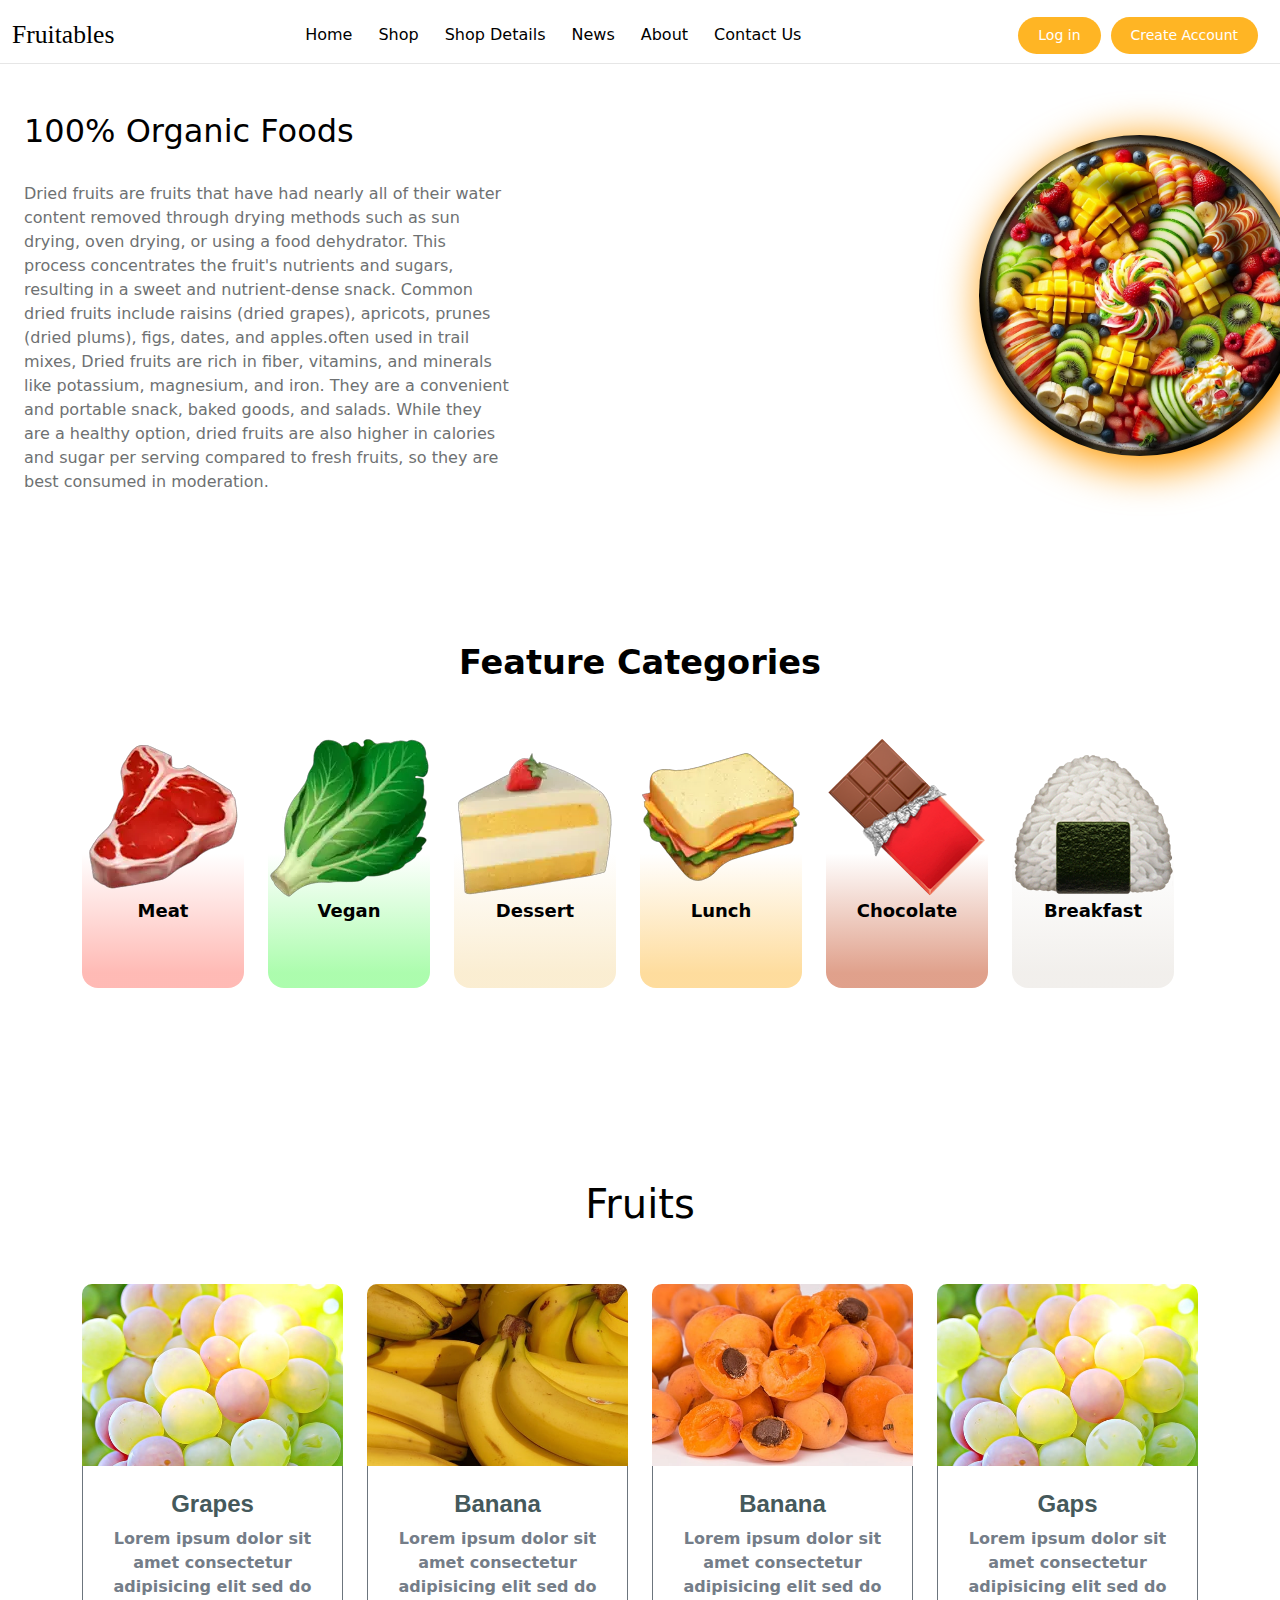
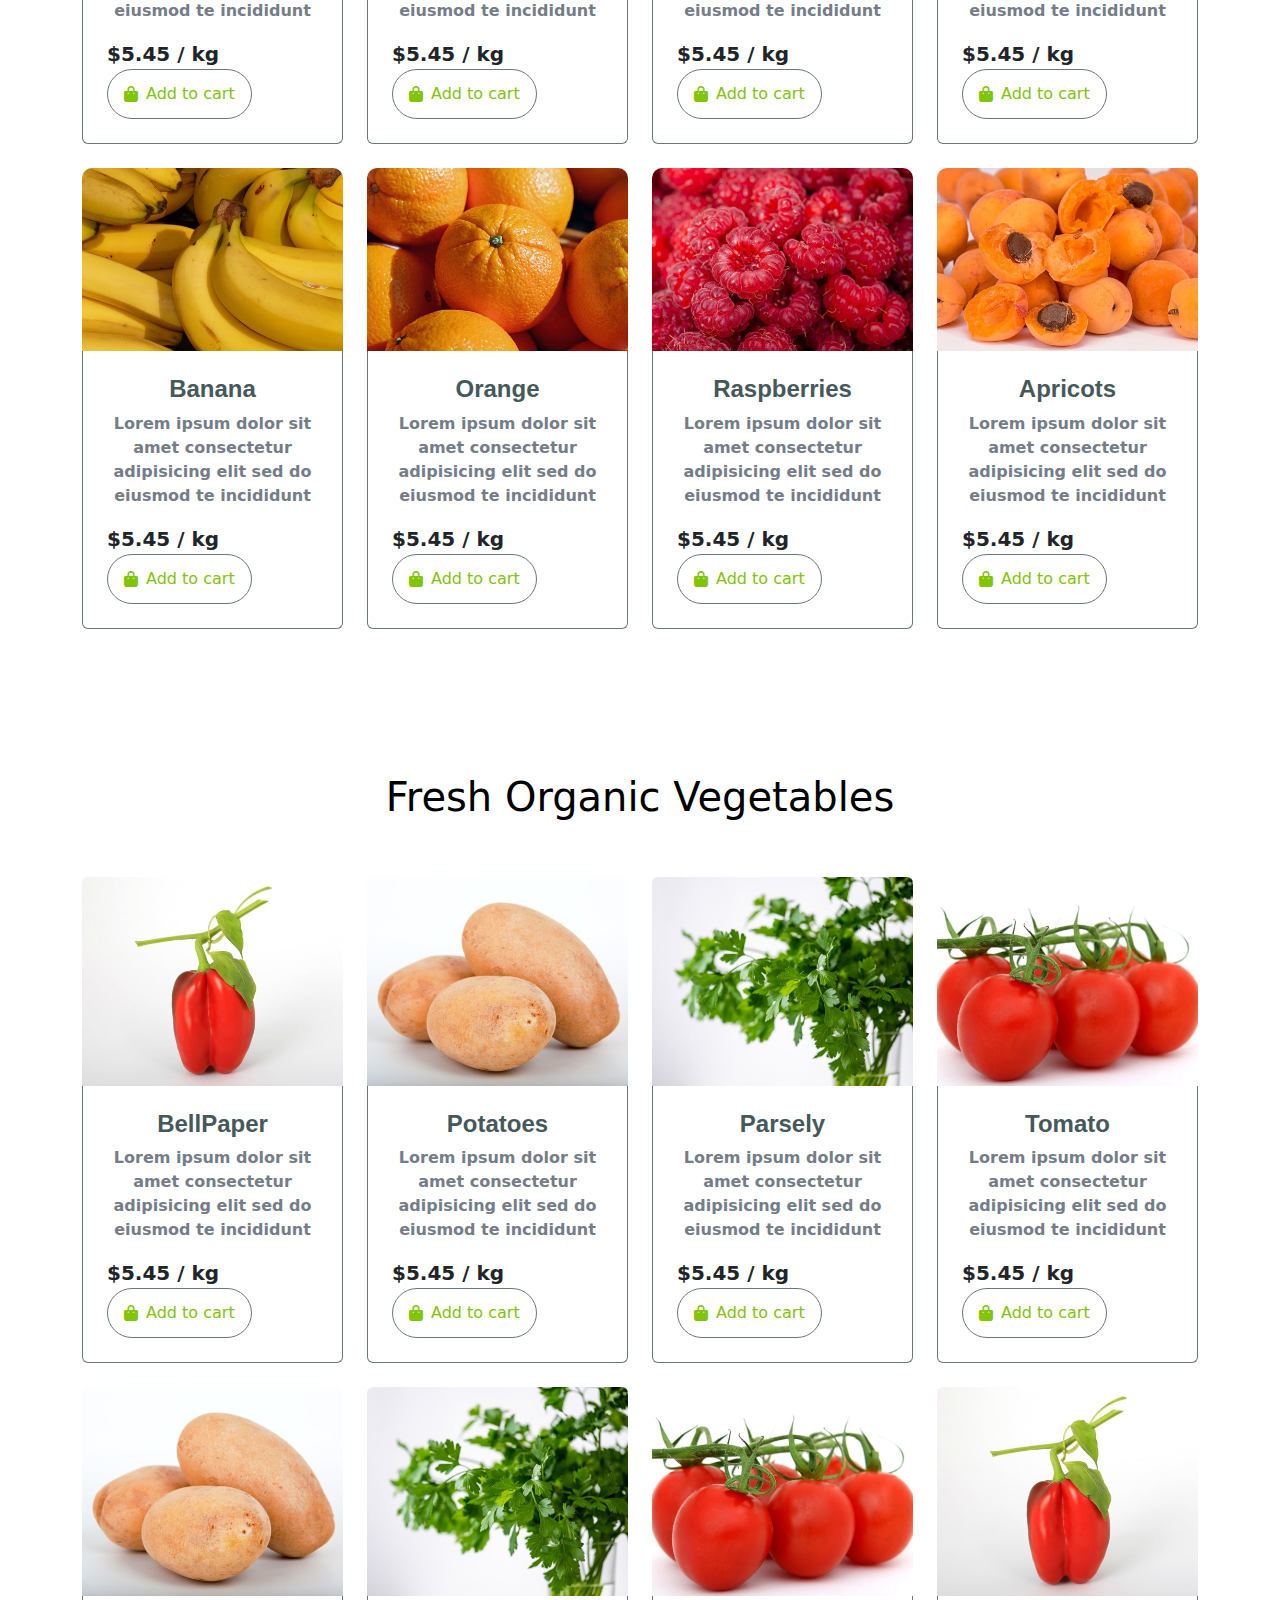
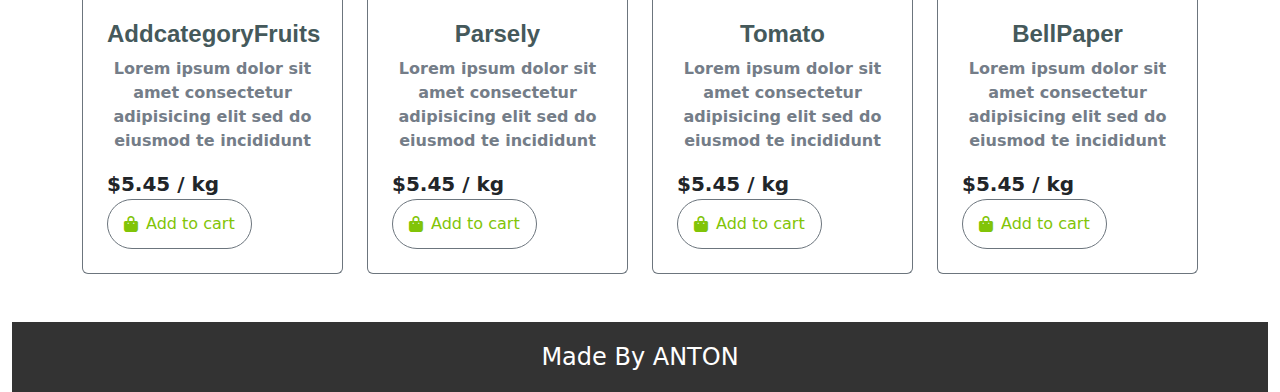
<file: index.html>
<!DOCTYPE html>
<html lang="en">
<head>
    <meta charset="UTF-8">
    <meta name="viewport" content="width=device-width, initial-scale=1.0">
    <link rel="stylesheet" href="CSS/all.min.css">
    <link rel="stylesheet" href="CSS/bootstrap.min.css">
    <link rel="stylesheet" href="CSS/base.css">
    <title>E-commerce</title>
</head>
<body>
        <div id="wrapper">
            <!-- Start Header -->
                <div class="header relative">
                        <nav class="navbar navbar-expand-lg">
                            <div class="container-fluid">
                            <a class="navbar-brand me-auto" href="#">Fruitables</a>
                            <button class="navbar-toggler" type="button" data-bs-toggle="offcanvas" data-bs-target="#offcanvasNavbar" aria-controls="offcanvasNavbar" aria-label="Toggle navigation">
                                <i class="fa-solid fa-bars"></i>
                            </button>
                            <div class="offcanvas offcanvas-end" tabindex="-1" id="offcanvasNavbar" aria-labelledby="offcanvasNavbarLabel">
                                <div class="offcanvas-header">
                                <h5 class="offcanvas-title" id="offcanvasNavbarLabel">Fruitables</h5>
                                </div>
                                <div class="offcanvas-body">
                                <ul class="navbar-nav justify-content-center flex-grow-1 pe-3">
                                    <li class="nav-item">
                                    <a class="nav-link" aria-current="page" href="#">Home</a>
                                    </li>
                                    <li class="nav-item">
                                    <a class="nav-link" href="#">Shop</a>
                                    </li>
                                    <li class="nav-item">
                                    <a class="nav-link" href="#">Shop Details</a>
                                    </li>
                                    <li class="nav-item">
                                    <a class="nav-link" href="#">News</a>
                                    </li>
                                    <li class="nav-item">
                                    <a class="nav-link" href="#">About</a>
                                    </li>
                                    <li class="nav-item">
                                    <a class="nav-link" href="#">Contact Us</a>
                                    </li>
                                </ul>
                                </div>
                            </div>
                            <a href="signup.html" class="SignUp">Log in</a>
                            <a href="signup.html" class="SignUp">Create Account   </a>
                        </div>
                        </nav>
                </div>
            <!-- End Header -->
            <!-- Start landing -->
                <div class="container-fluid mx-auto">
                    <div id="landing">
                        <div class="row g-5 align-items-center flex py-5">
                            <div class="col-md-12 col-lg-5">
                                <h2 class="mb-1 text-secondary ">100% Organic Foods</h2>
                                <div class="product_des mb-7">
                                    Dried fruits are fruits that have had nearly all of their water content removed through drying methods
                                    such as sun drying, oven drying, or using a food dehydrator. This process concentrates the fruit's
                                    nutrients and sugars, resulting in a sweet and nutrient-dense snack. Common dried fruits include raisins (dried grapes), apricots,
                                    prunes (dried plums), figs, dates, and apples.often used in trail mixes,
                                    Dried fruits are rich in fiber, vitamins, and minerals like potassium, magnesium, and iron. They are a convenient and portable snack,
                                    baked goods, and salads. While they are a healthy option, dried fruits are also higher in calories and sugar per serving compared to
                                    fresh fruits, so they are best consumed in moderation.
                                </div>
                            </div>
                            <div class="col-md-12 col-lg-7">
                                <div class="product_img flex items-emd justify-end ml-auto">
                                    <img src="images/slideShow/ffb3c3e2-e6b9-4916-be21-f612ab82a0b9.jfif" alt="" class="active">
                                </div>
                            </div>
                        </div>
                    </div>
                </div>
            <!-- End landing -->
            <!-- Start content -->
                <div id="content">
                    <div class="container-fluid featurs py-5">
                        <div class="container py-5">
                            <div class="row g-4">
                                <div class="col-md-6 col-lg-12">
                                    <div class="tittle">Feature Categories</div>
                                </div>
                                <div class="row">
                                    <div class="col-12 col-md-6 col-lg-2">
                                        <div class="box px-10 py-5 bgMeat">
                                            <div class="img_holder text-center"><img src="./images/featured/meat.png" alt=""></div>
                                            <p class="text-center mt-10" >Meat</p>
                                        </div>
                                    </div>
                                    <div class="col-12 col-md-6 col-lg-2">
                                        <div class="box px-10 py-5 bgVe">
                                            <div class="img_holder text-center"><img src="./images/featured/vegan.png" alt=""></div>
                                            <p class="text-center mt-10" >Vegan</p>
                                        </div>
                                    </div>
                                    <div class="col-12 col-md-6 col-lg-2">
                                        <div class="box px-10 py-5 bgDS">
                                            <div class="img_holder text-center"><img src="./images/featured/dessert.png" alt=""></div>
                                            <p class="text-center mt-10" >Dessert</p>
                                        </div>
                                    </div>
                                    <div class="col-12 col-md-6 col-lg-2">
                                        <div class="box px-10 py-5 bgLu">
                                            <div class="img_holder text-center"><img src="./images/featured/lunch.png" alt=""></div>
                                            <p class="text-center mt-10" >Lunch</p>
                                        </div>
                                    </div>
                                    <div class="col-12 col-md-6 col-lg-2">
                                        <div class="box px-10 py-5 bgCH">
                                            <div class="img_holder text-center"><img src="./images/featured/chocolate.png" alt=""></div>
                                            <p class="text-center mt-10" >Chocolate</p>
                                        </div>
                                    </div>
                                    <div class="col-12 col-md-6 col-lg-2">
                                        <div class="box px-10 py-5 bgBF">
                                            <div class="img_holder text-center"><img src="./images/featured/breakfast.png" alt=""></div>
                                            <p class="text-center mt-10" >Breakfast</p>
                                        </div>
                                    </div>
                                </div>
                                
                            </div>
                        </div>
                    </div>
                    <!-- Start Fruits -->
                    <div class="container-fluid fruite">
                        <div class="container py-5">
                            <div class="tab-class text-center">
                                <div class="row">
                                    <div class="col-lg-12 text-center py-5">
                                        <h1>Fruits</h1>
                                    </div>
                                    <div class="tab-content">
                                        <div class="row g-4">
                                            <div class="col-lg-12">
                                                <div class="row g-4">
                                                    <div class="col-md-6 col-lg-4 col-xl-3">
                                                        <div class="rounded position-relative fruite-item">
                                                            <div class="fruite-img">
                                                                <img src="images/fruits/fruite-item-5.jpg" class="img-fluid w-100 rounded-top" alt="">
                                                            </div>
                                                            <div class="p-4 border border-secondary border-top-0 rounded-bottom">
                                                                <h4>Grapes</h4>
                                                                <p>Lorem ipsum dolor sit amet consectetur adipisicing elit sed do eiusmod te incididunt</p>
                                                                <div class="d-flex justify-content-between flex-lg-wrap">
                                                                    <p class="text-dark fs-5 fw-bold mb-0">$5.45 / kg</p>
                                                                    <a href="AddcategoryFruits.html" class="btn border border-secondary rounded-pill px-3"><i class="fa fa-shopping-bag me-2"></i> Add to cart</a>
                                                                </div>
                                                            </div>
                                                        </div>
                                                    </div> 
                                                    <div class="col-md-6 col-lg-4 col-xl-3">
                                                        <div class="rounded position-relative fruite-item">
                                                            <div class="fruite-img">
                                                                <img src="images/fruits/fruite-item-3.jpg" class="img-fluid w-100 rounded-top" alt="">
                                                            </div>
                                                            <div class="p-4 border border-secondary border-top-0 rounded-bottom">
                                                                <h4>Banana</h4>
                                                                <p>Lorem ipsum dolor sit amet consectetur adipisicing elit sed do eiusmod te incididunt</p>
                                                                <div class="d-flex justify-content-between flex-lg-wrap">
                                                                    <p class="text-dark fs-5 fw-bold mb-0">$5.45 / kg</p>
                                                                    <a href="AddcategoryFruits.html" class="btn border border-secondary rounded-pill px-3"><i class="fa fa-shopping-bag me-2"></i> Add to cart</a>
                                                                </div>
                                                            </div>
                                                        </div>
                                                    </div>
                                                    <div class="col-md-6 col-lg-4 col-xl-3">
                                                        <div class="rounded position-relative fruite-item">
                                                            <div class="fruite-img">
                                                                <img src="images/fruits/fruite-item-4.jpg" class="img-fluid w-100 rounded-top" alt="">
                                                            </div>
                                                            <div class="p-4 border border-secondary border-top-0 rounded-bottom">
                                                                <h4>Banana</h4>
                                                                <p>Lorem ipsum dolor sit amet consectetur adipisicing elit sed do eiusmod te incididunt</p>
                                                                <div class="d-flex justify-content-between flex-lg-wrap">
                                                                    <p class="text-dark fs-5 fw-bold mb-0">$5.45 / kg</p>
                                                                    <a href="AddcategoryFruits.html" class="btn border border-secondary rounded-pill px-3"><i class="fa fa-shopping-bag me-2"></i> Add to cart</a>
                                                                </div>
                                                            </div>
                                                        </div>
                                                    </div>
                                                    <div class="col-md-6 col-lg-4 col-xl-3">
                                                        <div class="rounded position-relative fruite-item">
                                                            <div class="fruite-img">
                                                                <img src="images/fruits/fruite-item-5.jpg" class="img-fluid w-100 rounded-top" alt="">
                                                            </div>
                                                            <div class="p-4 border border-secondary border-top-0 rounded-bottom">
                                                                <h4>Gaps</h4>
                                                                <p>Lorem ipsum dolor sit amet consectetur adipisicing elit sed do eiusmod te incididunt</p>
                                                                <div class="d-flex justify-content-between flex-lg-wrap">
                                                                    <p class="text-dark fs-5 fw-bold mb-0">$5.45 / kg</p>
                                                                    <a href="AddcategoryFruits.html" class="btn border border-secondary rounded-pill px-3 "><i class="fa fa-shopping-bag me-2"></i> Add to cart</a>
                                                                </div>
                                                            </div>
                                                        </div>
                                                    </div>
                                                    <div class="col-md-6 col-lg-4 col-xl-3">
                                                        <div class="rounded position-relative fruite-item">
                                                            <div class="fruite-img">
                                                                <img src="images/fruits/fruite-item-3.jpg" class="img-fluid w-100 rounded-top" alt="">
                                                            </div>
                                                            <div class="p-4 border border-secondary border-top-0 rounded-bottom">
                                                                <h4>Banana</h4>
                                                                <p>Lorem ipsum dolor sit amet consectetur adipisicing elit sed do eiusmod te incididunt</p>
                                                                <div class="d-flex justify-content-between flex-lg-wrap">
                                                                    <p class="text-dark fs-5 fw-bold mb-0">$5.45 / kg</p>
                                                                    <a href="AddcategoryFruits.html" class="btn border border-secondary rounded-pill px-3"><i class="fa fa-shopping-bag me-2"></i> Add to cart</a>
                                                                </div>
                                                            </div>
                                                        </div>
                                                    </div>
                                                    <div class="col-md-6 col-lg-4 col-xl-3">
                                                        <div class="rounded position-relative fruite-item">
                                                            <div class="fruite-img">
                                                                <img src="images/fruits/fruite-item-1.jpg" class="img-fluid w-100 rounded-top" alt="">
                                                            </div>
                                                            <div class="p-4 border border-secondary border-top-0 rounded-bottom">
                                                                <h4>Orange</h4>
                                                                <p>Lorem ipsum dolor sit amet consectetur adipisicing elit sed do eiusmod te incididunt</p>
                                                                <div class="d-flex justify-content-between flex-lg-wrap">
                                                                    <p class="text-dark fs-5 fw-bold mb-0">$5.45 / kg</p>
                                                                    <a href="AddcategoryFruits.html" class="btn border border-secondary rounded-pill px-3"><i class="fa fa-shopping-bag me-2"></i> Add to cart</a>
                                                                </div>
                                                            </div>
                                                        </div>
                                                    </div>
                                                    <div class="col-md-6 col-lg-4 col-xl-3">
                                                        <div class="rounded position-relative fruite-item">
                                                            <div class="fruite-img">
                                                                <img src="images/fruits/fruite-item-2.jpg" class="img-fluid w-100 rounded-top" alt="">
                                                            </div>
                                                            <div class="p-4 border border-secondary border-top-0 rounded-bottom">
                                                                <h4>Raspberries</h4>
                                                                <p>Lorem ipsum dolor sit amet consectetur adipisicing elit sed do eiusmod te incididunt</p>
                                                                <div class="d-flex justify-content-between flex-lg-wrap">
                                                                    <p class="text-dark fs-5 fw-bold mb-0">$5.45 / kg</p>
                                                                    <a href="AddcategoryFruits.html" class="btn border border-secondary rounded-pill px-3"><i class="fa fa-shopping-bag me-2"></i> Add to cart</a>
                                                                </div>
                                                            </div>
                                                        </div>
                                                    </div>
                                                    <div class="col-md-6 col-lg-4 col-xl-3">
                                                        <div class="rounded position-relative fruite-item">
                                                            <div class="fruite-img">
                                                                <img src="images/fruits/fruite-item-4.jpg" class="img-fluid w-100 rounded-top" alt="">
                                                            </div>
                                                            <div class="p-4 border border-secondary border-top-0 rounded-bottom">
                                                                <h4>Apricots</h4>
                                                                <p>Lorem ipsum dolor sit amet consectetur adipisicing elit sed do eiusmod te incididunt</p>
                                                                <div class="d-flex justify-content-between flex-lg-wrap">
                                                                    <p class="text-dark fs-5 fw-bold mb-0">$5.45 / kg</p>
                                                                    <a href="AddcategoryFruits.html" class="btn border border-secondary rounded-pill px-3"><i class="fa fa-shopping-bag me-2"></i> Add to cart</a>
                                                                </div>
                                                            </div>
                                                        </div>
                                                    </div>
                                                    </div>                
                                                </div>
                                            </div>
                                        </div>
                                    </div>
                            </div>
                        </div>
                    </div>
                    <!-- End Fruits -->
                    <!-- Start Vegetables -->
                        <div class="container py-5">
                            <div class="tab-class text-center">
                                <div class="row">
                                    <div class="col-lg-12 text-center py-5">
                                        <h1>Fresh Organic Vegetables</h1>
                                    </div>
                                    <div class="tab-content">
                                        <div class="row g-4">
                                            <div class="col-lg-12">
                                                <div class="row g-4">
                                                    <div class="col-md-6 col-lg-4 col-xl-3">
                                                        <div class="rounded position-relative fruite-item">
                                                            <div class="fruite-img">
                                                                <img src="images/vigitables/vegetable-item-4.jpg" class="img-fluid w-100 rounded-top" alt="">
                                                            </div>
                                                            <div class="p-4 border border-secondary border-top-0 rounded-bottom">
                                                                <h4>BellPaper</h4>
                                                                <p>Lorem ipsum dolor sit amet consectetur adipisicing elit sed do eiusmod te incididunt</p>
                                                                <div class="d-flex justify-content-between flex-lg-wrap">
                                                                    <p class="text-dark fs-5 fw-bold mb-0">$5.45 / kg</p>
                                                                    <a href="AddcategoryVigi.html" class="btn border border-secondary rounded-pill px-3"><i class="fa fa-shopping-bag me-2"></i> Add to cart</a>
                                                                </div>
                                                            </div>
                                                        </div>
                                                    </div> 
                                                    <div class="col-md-6 col-lg-4 col-xl-3">
                                                        <div class="rounded position-relative fruite-item">
                                                            <div class="fruite-img">
                                                                <img src="images/vigitables/vegetable-item-5.jpg" class="img-fluid w-100 rounded-top" alt="">
                                                            </div>
                                                            <div class="p-4 border border-secondary border-top-0 rounded-bottom">
                                                                <h4>Potatoes</h4>
                                                                <p>Lorem ipsum dolor sit amet consectetur adipisicing elit sed do eiusmod te incididunt</p>
                                                                <div class="d-flex justify-content-between flex-lg-wrap">
                                                                    <p class="text-dark fs-5 fw-bold mb-0">$5.45 / kg</p>
                                                                    <a href="AddcategoryVigi.html" class="btn border border-secondary rounded-pill px-3"><i class="fa fa-shopping-bag me-2"></i> Add to cart</a>
                                                                </div>
                                                            </div>
                                                        </div>
                                                    </div>
                                                    <div class="col-md-6 col-lg-4 col-xl-3">
                                                        <div class="rounded position-relative fruite-item">
                                                            <div class="fruite-img">
                                                                <img src="images/vigitables/vegetable-item-6.jpg" class="img-fluid w-100 rounded-top" alt="">
                                                            </div>
                                                            <div class="p-4 border border-secondary border-top-0 rounded-bottom">
                                                                <h4>Parsely</h4>
                                                                <p>Lorem ipsum dolor sit amet consectetur adipisicing elit sed do eiusmod te incididunt</p>
                                                                <div class="d-flex justify-content-between flex-lg-wrap">
                                                                    <p class="text-dark fs-5 fw-bold mb-0">$5.45 / kg</p>
                                                                    <a href="AddcategoryVigi.html" class="btn border border-secondary rounded-pill px-3"><i class="fa fa-shopping-bag me-2"></i> Add to cart</a>
                                                                </div>
                                                            </div>
                                                        </div>
                                                    </div>
                                                    <div class="col-md-6 col-lg-4 col-xl-3">
                                                        <div class="rounded position-relative fruite-item">
                                                            <div class="fruite-img">
                                                                <img src="images/vigitables/vegetable-item-1.jpg" class="img-fluid w-100 rounded-top" alt="">
                                                            </div>
                                                            <div class="p-4 border border-secondary border-top-0 rounded-bottom">
                                                                <h4>Tomato</h4>
                                                                <p>Lorem ipsum dolor sit amet consectetur adipisicing elit sed do eiusmod te incididunt</p>
                                                                <div class="d-flex justify-content-between flex-lg-wrap">
                                                                    <p class="text-dark fs-5 fw-bold mb-0">$5.45 / kg</p>
                                                                    <a href="AddcategoryVigi.html" class="btn border border-secondary rounded-pill px-3 "><i class="fa fa-shopping-bag me-2"></i> Add to cart</a>
                                                                </div>
                                                            </div>
                                                        </div>
                                                    </div>
                                                    <div class="col-md-6 col-lg-4 col-xl-3">
                                                        <div class="rounded position-relative fruite-item">
                                                            <div class="fruite-img">
                                                                <img src="images/vigitables/vegetable-item-5.jpg" class="img-fluid w-100 rounded-top" alt="">
                                                            </div>
                                                            <div class="p-4 border border-secondary border-top-0 rounded-bottom">
                                                                <h4>AddcategoryFruits</h4>
                                                                <p>Lorem ipsum dolor sit amet consectetur adipisicing elit sed do eiusmod te incididunt</p>
                                                                <div class="d-flex justify-content-between flex-lg-wrap">
                                                                    <p class="text-dark fs-5 fw-bold mb-0">$5.45 / kg</p>
                                                                    <a href="AddcategoryVigi.html" class="btn border border-secondary rounded-pill px-3"><i class="fa fa-shopping-bag me-2"></i> Add to cart</a>
                                                                </div>
                                                            </div>
                                                        </div>
                                                    </div>
                                                    <div class="col-md-6 col-lg-4 col-xl-3">
                                                        <div class="rounded position-relative fruite-item">
                                                            <div class="fruite-img">
                                                                <img src="images/vigitables/vegetable-item-6.jpg" class="img-fluid w-100 rounded-top" alt="">
                                                            </div>
                                                            <div class="p-4 border border-secondary border-top-0 rounded-bottom">
                                                                <h4>Parsely</h4>
                                                                <p>Lorem ipsum dolor sit amet consectetur adipisicing elit sed do eiusmod te incididunt</p>
                                                                <div class="d-flex justify-content-between flex-lg-wrap">
                                                                    <p class="text-dark fs-5 fw-bold mb-0">$5.45 / kg</p>
                                                                    <a href="AddcategoryVigi.html" class="btn border border-secondary rounded-pill px-3"><i class="fa fa-shopping-bag me-2"></i> Add to cart</a>
                                                                </div>
                                                            </div>
                                                        </div>
                                                    </div>
                                                    <div class="col-md-6 col-lg-4 col-xl-3">
                                                        <div class="rounded position-relative fruite-item">
                                                            <div class="fruite-img">
                                                                <img src="images/vigitables/vegetable-item-1.jpg" class="img-fluid w-100 rounded-top" alt="">
                                                            </div>
                                                            <div class="p-4 border border-secondary border-top-0 rounded-bottom">
                                                                <h4>Tomato</h4>
                                                                <p>Lorem ipsum dolor sit amet consectetur adipisicing elit sed do eiusmod te incididunt</p>
                                                                <div class="d-flex justify-content-between flex-lg-wrap">
                                                                    <p class="text-dark fs-5 fw-bold mb-0">$5.45 / kg</p>
                                                                    <a href="AddcategoryVigi.html" class="btn border border-secondary rounded-pill px-3"><i class="fa fa-shopping-bag me-2"></i> Add to cart</a>
                                                                </div>
                                                            </div>
                                                        </div>
                                                    </div>
                                                    <div class="col-md-6 col-lg-4 col-xl-3">
                                                        <div class="rounded position-relative fruite-item">
                                                            <div class="fruite-img">
                                                                <img src="images/vigitables/vegetable-item-4.jpg" class="img-fluid w-100 rounded-top" alt="">
                                                            </div>
                                                            <div class="p-4 border border-secondary border-top-0 rounded-bottom">
                                                                <h4>BellPaper</h4>
                                                                <p>Lorem ipsum dolor sit amet consectetur adipisicing elit sed do eiusmod te incididunt</p>
                                                                <div class="d-flex justify-content-between flex-lg-wrap">
                                                                    <p class="text-dark fs-5 fw-bold mb-0">$5.45 / kg</p>
                                                                    <a href="AddcategoryVigi.html" class="btn border border-secondary rounded-pill px-3"><i class="fa fa-shopping-bag me-2"></i> Add to cart</a>
                                                                </div>
                                                            </div>
                                                        </div>
                                                    </div>
                                                    </div>                
                                                </div>
                                            </div>
                                        </div>
                                    </div>
                            </div>
                        </div>
                    </div>
                    <!--End Vegetables -->
                </div>
            <!-- End content -->
            <!-- Start Footer -->
                <div id="Footer">
                    <div class="container-fluid">
                        <div class="footer">
                            <h1>Made By ANTON</h1>
                        </div>
                    </div>
                </div>
            <!-- End Footer -->
        </div>
    <script src="JS/jquery-1.12.4.min.js"></script>
    <script src="JS/bootstrap.min.js"></script>
    <script src="JS/plugins.js"></script>
</body>
</html>
</file>
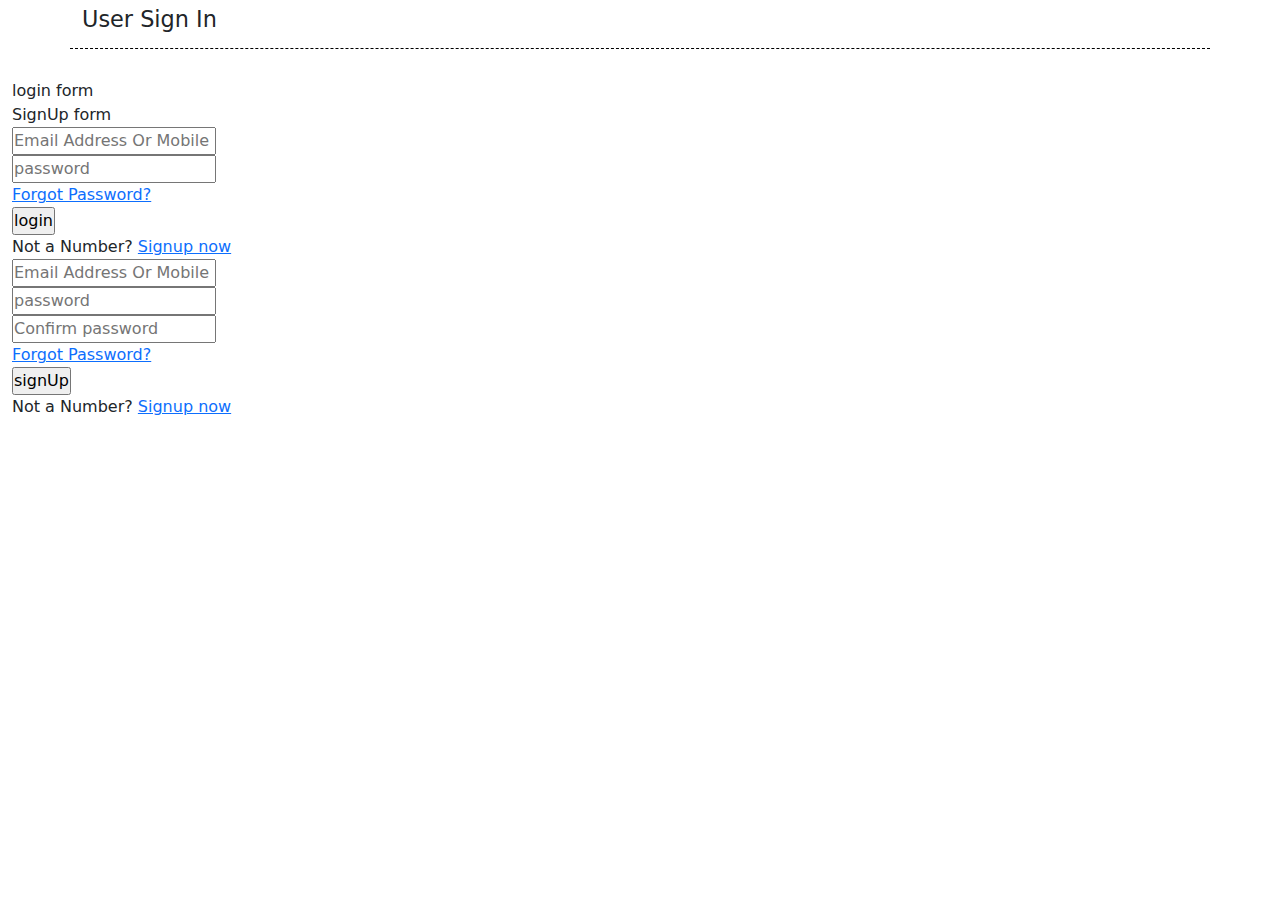
<file: signup.html>
<!DOCTYPE html>
<html lang="en">
<head>
    <meta charset="UTF-8">
    <meta name="viewport" content="width=device-width, initial-scale=1.0">
    <link rel="stylesheet" href="CSS/all.min.css">
    <link rel="stylesheet" href="CSS/reset-min.css">
    <link rel="stylesheet" href="CSS/bootstrap.min.css">
    <link rel="stylesheet" href="CSS/base.css">
    <title>Signup</title>
</head>
<body>
    <h1 class="User container"    
    style="text-align: left;border-bottom: 1px dashed black;
    padding-bottom: 10px; margin-bottom: 30px;font-size: 1.4rem;line-height: 1.7;">
        User Sign In
    </h1>
    <div id="wrapper-form"class="container-fluid" >
        <div class="title-text-form">
            <div class="title-form logIn">login form</div>
            <div class="title-form signUp">SignUp form</div>
        </div>
        <div class="form-container">
            <div class="form-inner">
                <form action="#" class="lognin">
                    <div class="feild">
                        <input type="email" name="" id="" placeholder="Email Address Or Mobile Number" required>
                    </div>
                    <div class="feild">
                        <input type="password" name="" id="" placeholder="password" required>
                    </div>
                    <div class="pass-link">
                        <a href="#">Forgot Password?</a>
                    </div>
                    <div class="feild">
                        <input type="submit" name="" id="" placeholder="submit" value="login">
                    </div>
                    <div class="signUp-link">Not a Number? <a href="#">Signup now</a></div>
                </form>
                <form action="#" class="signup">
                    <div class="feild">
                        <input type="email" name="" id="" placeholder="Email Address Or Mobile Number" required>
                    </div>
                    <div class="feild">
                        <input type="password" name="" id="" placeholder="password" required>
                    </div>
                    <div class="feild">
                        <input type="password" name="" id="" placeholder="Confirm password" required>
                    </div>
                    <div class="pass-link">
                        <a href="#">Forgot Password?</a>
                    </div>
                    <div class="feild">
                        <input type="submit" name="" id="" placeholder="submit" value="signUp">
                    </div>
                    <div class="signUp-link">Not a Number? <a href="#">Signup now</a></div>
                </form>
            </div>
        </div>
    </div>
</body>
</html>
</file>
<file: CSS/base.css>
*{
    margin: 0;
    padding: 0;
    box-sizing: border-box;
}
html{
    scroll-behavior: smooth;
}
.header{
    height: 4rem;
    border-bottom: 1px solid #E6E6E6;
}
.navbar-brand,.offcanvas-title{
    font-family: "Yellowtail", cursive;
    font-size:  1.6rem;
}
.nav-item a{
    color: black;
    transition-duration: 0.3s;
    display: block;
    padding: 15px;
    margin-right: 10px;
}
.nav-item a:hover{
    color: #FF9A00;
    border-bottom: 1px solid #FF9A00;
}
.SignUp{
    text-decoration: none;
    margin-right: 10px;
    color: black;
    background-color: #ffb524;
    padding: 8px 20px;
    border-radius: 50px;
    -webkit-border-radius: 50px;
    -moz-border-radius: 50px;
    -ms-border-radius: 50px;
    -o-border-radius: 50px;
    font-size: 14px;
    color: #fff;

}
.SignUp:hover{
    opacity: 0.85;
}
.navbar .navbar-toggler{
    /* color: #fff; */
    border-color: #FF9A00;
    font-size: 24px;
    margin-right: 8px;
    box-shadow: none;
}
/* End Navbar */
/* Startr landing */

.text-secondary{
    color: black !important;
    padding-bottom: 1.75rem;
}
.product_des{
    color: #6e7172 ;
    text-wrap: balance;
}
.product_img{
    position: relative;
    padding: 1em;
    border-radius: 50%;
    aspect-ratio: 1;
    max-width: 23em;
    z-index: 1;
}
.product_img::before{
    content: "";
    position: absolute;
    transform: translate(-50%, -50%);
    background-color: #FF9A00;
    z-index: -1;
    filter: blur(20px);
    border-radius: 50%;
    top: 50%;
    left: 50%;
    width: 90%;
    height: 90%;
}
.active{
    width: 321px;
    border-radius: 50%;
    animation: spin 30s linear infinite;
    -webkit-animation: spin 50s linear infinite;
}
.product_img{
    top: 80%;
    left: 58%;
}
/* Start animation */
@keyframes spin {
    0% {
        transform: rotate(0deg);
    }
    100% {
        transform: rotate(360deg);
    }
}
/* end animation */
/* End landing */
/* Start content */
/* Start Feature */
.bgBF{
    background: linear-gradient(360deg, rgba(228, 223, 217, 0.5) 5%, rgba(255, 255, 255, 0) 45%);
}
.bgLu{
    background: linear-gradient(360deg, rgba(253, 186, 61, 0.5) 5%, rgba(255, 255, 255, 0) 45%);
}
.bgVe{
    background: linear-gradient(360deg, rgba(90, 250, 93, 0.5) 5%, rgba(255, 255, 255, 0) 45%);
}
.bgMeat{

    background: linear-gradient(360deg, rgba(255, 118, 108, 0.5) 5%, rgba(255, 255, 255, 0) 45%);
}
.bgDS{
    background: linear-gradient(360deg, rgba(246, 220, 165, 0.5) 5%, rgba(255, 255, 255, 0) 45%);
}
.bgCH{
    background: linear-gradient(360deg, rgba(193, 67, 25, 0.5) 5%, rgba(255, 255, 255, 0) 45%);
}
.tittle{
    color: black;
    font-size: 2.1rem;
    font-weight: bold;
    text-align: center;
}
.row{
    display: flex;
    flex-wrap: wrap;
    margin-top: calc(-1* 0);
    margin-right: calc(-.5*1.5rem);
    margin-left: calc(-.5* 1.5rem);
}
.containar-about {
    padding: 15px;
    margin-bottom: 10px;
    position: relative;
}
.box{
    border-radius: 1rem;
    -webkit-border-radius: 1rem;
    -moz-border-radius: 1rem;
    -ms-border-radius: 1rem;
    -o-border-radius: 1rem;
}
.text-center{
    color: black;
    font-size: 18px;
    font-weight: bold;
}
/* End Feature  */
/* Start Fruits  */
.fruite .fruite-categorie .fruite-name {
    line-height: 40px;
}
.fruite .fruite-categorie .fruite-name a {
    transition: 0.5s;
}
.fruite .fruite-item {
    height: 100%;
    transition: 0.5s;
}
.fruite .fruite-item:hover {
    box-shadow: 0 0 55px rgba(0, 0, 0, 0.4);
}
.fruite .fruite-item .fruite-img {
    overflow: hidden;
    transition: 0.5s;
    border-radius: 10px 10px 0 0;
}

.fruite .fruite-item .fruite-img img {
    transition: 0.5s;
}
.fruite .fruite-item .fruite-img img:hover {
    transform: scale(1.3);
}
.rounded-pill{
    height: 50px;
    display: flex;
    justify-content: center;
    align-items: center;
    color: #81c408;
}
.rounded-pill:hover{
    background-color: #ffb524;
}
.rounded-bottom h4{
    font-family: "Raleway", sans-serif;
    font-weight: 600;
    color: #45595b;
}
.rounded-bottom p{
    font-size: 1rem;
    color: #747d88;
}
/* End Fruits  */
/* End content */

/* Satrt Footer */
.footer{
    background-color: #333;
    height: 70px;
}
.footer h1{
    color: #fff;
    font-size: 24px;
    display: flex;
    justify-content: center;
    align-items: center;
    line-height: 70px;
}
/* End Footer */
</file>
